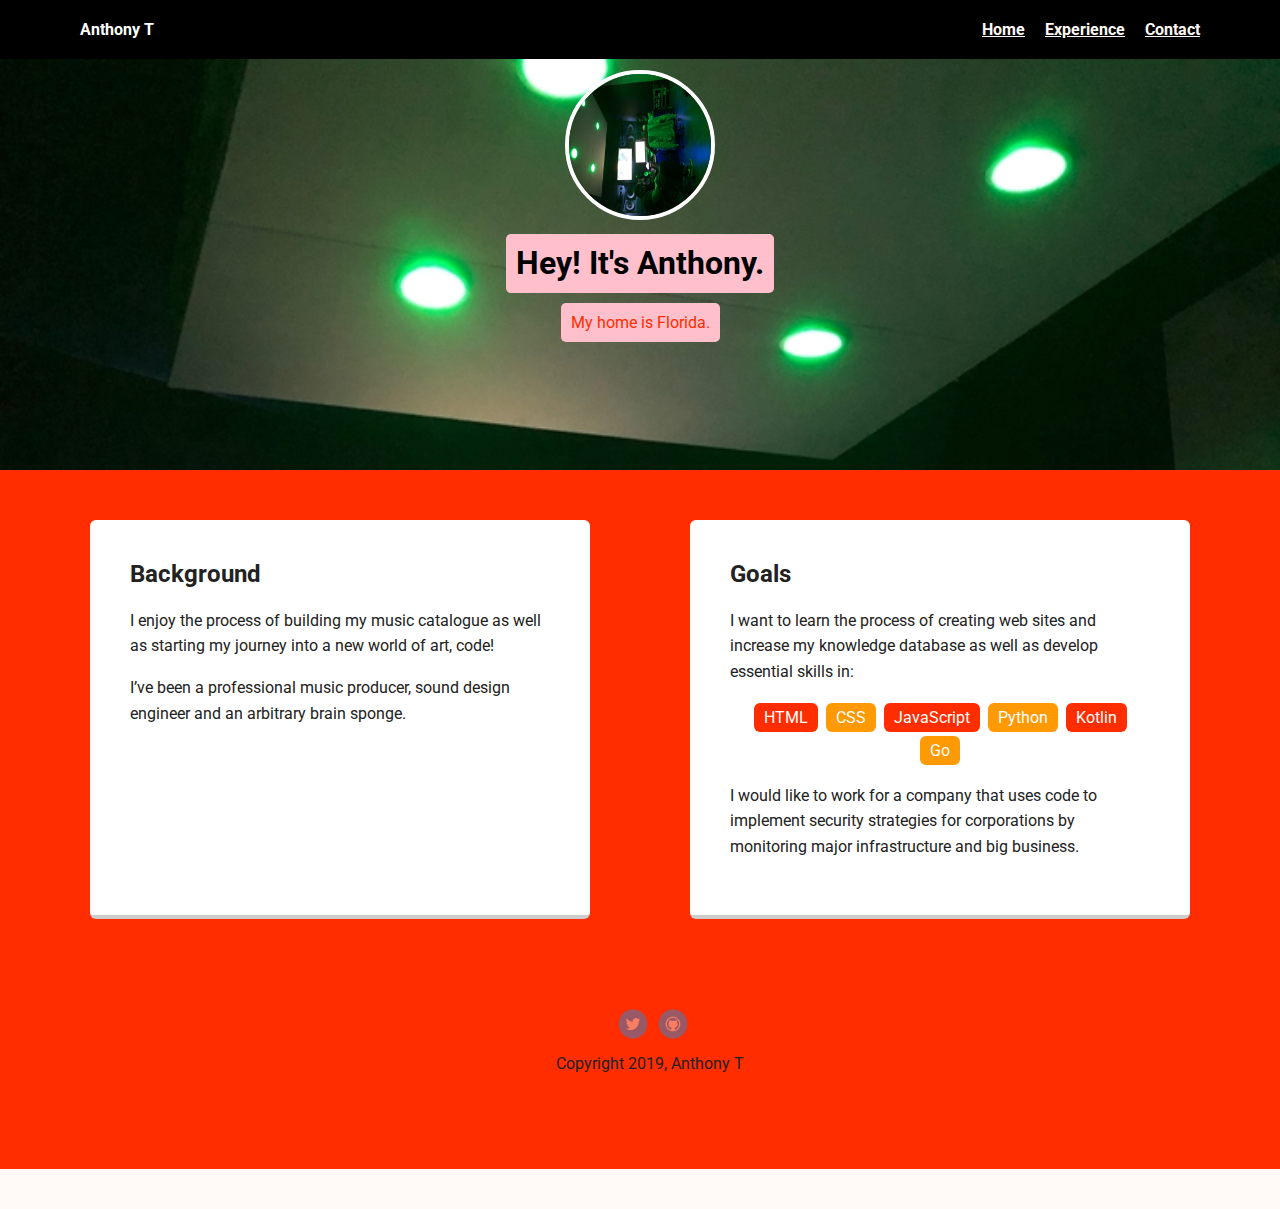
<file: index.html>
<!doctype html>
<html lang="en">
<head>
  <meta charset="utf-8">
  <title>Anthony T's Profile</title>
  <meta name="viewport" content="width=device-width, initial-scale=1.0">
  <link rel="stylesheet" href="styles.css">
  <link href="https://fonts.googleapis.com/css?family=Muli%7CRoboto:400,300,500,700,900" rel="stylesheet"></head>
  <body>

    <div class="main-nav">
        <ul class="nav">
          <li class="name">Anthony T</li>
          <li><a href="index.html">Home</a></li>
          <li><a href="experience.html">Experience</a></li>
          <li><a href="contact.html">Contact</a></li>
        </ul>
    </div>

    <header title="Music">
      <img src="resizedstudiopic.png" alt="Grand Bay Recording Studio" class="profile-image">
      <h1 class="tag name">Hey! It's Anthony.</h1>
      <p class="tag location">My home is Florida.</p>
    </header>

    <main class="flex">
      <div class="card">
        <h2>Background</h2>
        <p>I enjoy the process of building my music catalogue as well as starting my journey into a new world of art, code!</p>
        <p>I’ve been a professional music producer, sound design engineer and an arbitrary brain sponge.</p>
      </div>

      <div class="card">
        <h2>Goals</h2>
        <p>I want to learn the process of creating web sites and increase my knowledge database as well as develop essential skills in:</p>
        <ul class="skills">
          <li>HTML</li>
          <li>CSS</li>
          <li>JavaScript</li>
          <li>Python</li>
          <li>Kotlin</li>
          <li>Go</li>
        </ul>
        <p>I would like to work for a company that uses code to implement security strategies for corporations by monitoring major infrastructure and big business.</p>
      </div>

    </main>
    <footer>
      <ul>
        <li><a href="https://twitter.com/Jasondaxon" class="social twitter">Twitter</a></li>
        <li><a href="https://github.com/jmananthony06" class="social github">Github</a></li>
      </ul>
      <p class="copyright">Copyright 2019, Anthony T</p>
    </footer>
  </body>
  </html>
</file>
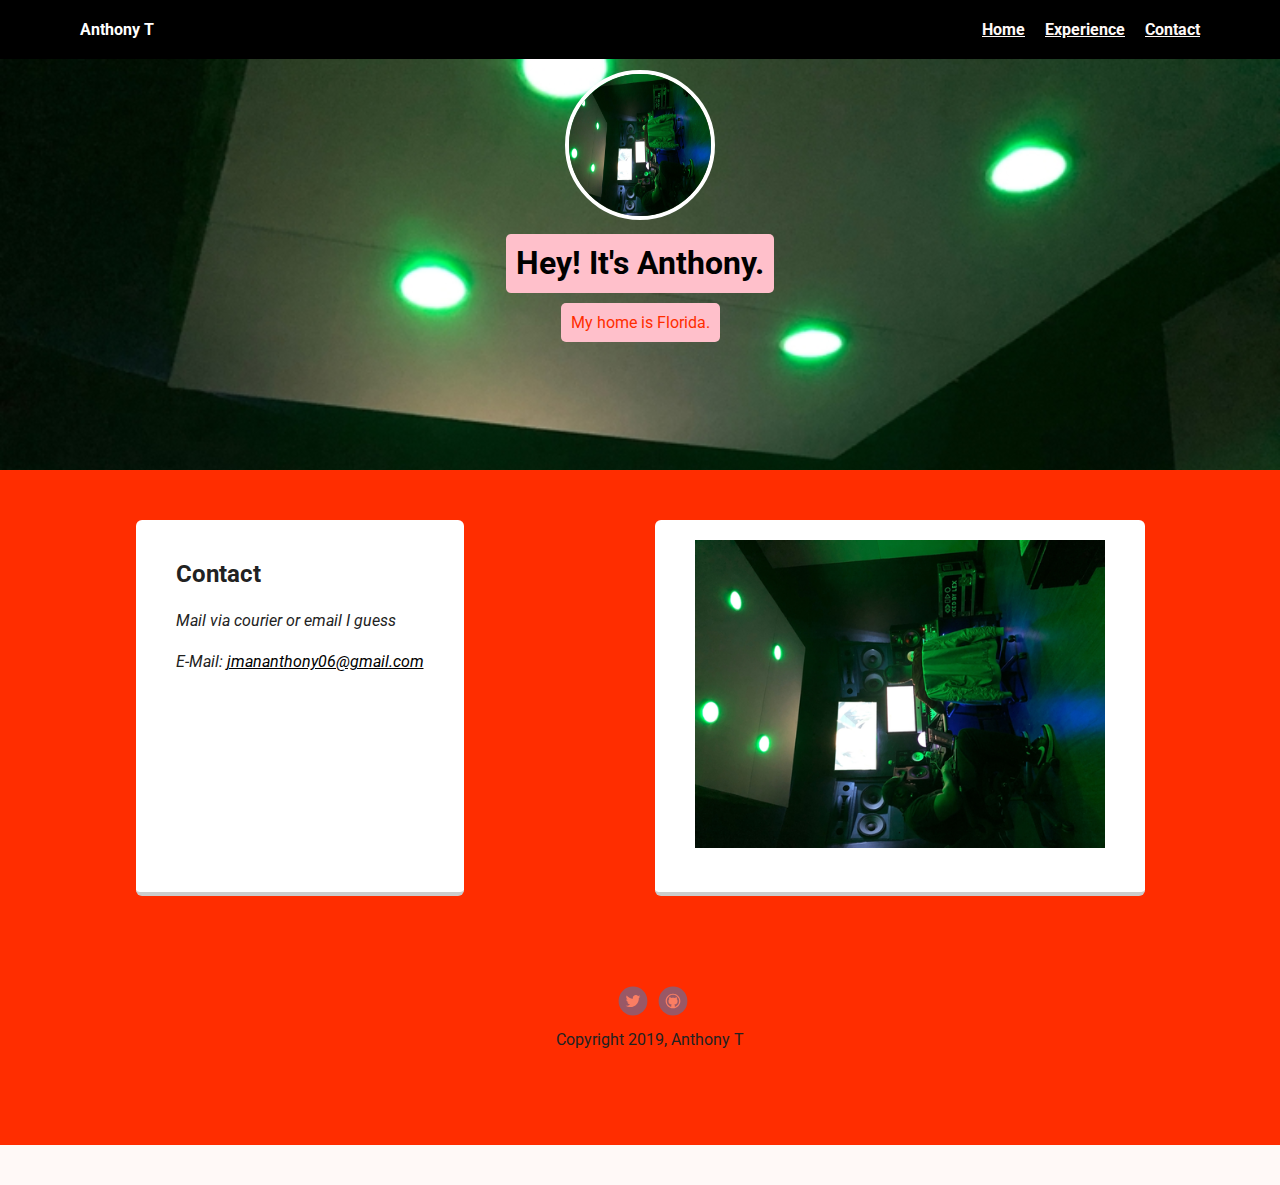
<file: contact.html>
<!doctype html>
<html lang="en">
<head>
  <meta charset="utf-8">
  <title>Anthon T's Profile</title>
  <meta name="viewport" content="width=device-width, initial-scale=1.0">
  <link rel="stylesheet" href="styles.css">
  <link href="https://fonts.googleapis.com/css?family=Muli%7CRoboto:400,300,500,700,900" rel="stylesheet"></head>
  <body>

    <div class="main-nav">
        <ul class="nav">
          <li class="name">Anthony T</li>
          <li><a href="index.html">Home</a></li>
          <li><a href="experience.html">Experience</a></li>
          <li><a href="contact.html">Contact</a></li>
        </ul>
    </div>

    <header title="Music">
      <img src="resizedstudiopic.png" alt="Grand Bay Recording Studio" class="profile-image">
      <h1 class="tag name">Hey! It's Anthony.</h1>
      <p class="tag location">My home is Florida.</p>
    </header>

    <main class="flex">
     <div class="card">
       <h2>Contact</h2>
       <address>
         <p>Mail via courier or email I guess</p>
         <p>E-Mail: <a href="mailto:jmananthony06@gmail.com?subject=Hey%20There">jmananthony06@gmail.com</a></p>
       </address>

     </div>

     <div class="card">
               <img width="410" src="resizedstudiopic.png" alt="Grand Bay Recording Studio" class="contact-img">
     </div>

   </main>
   <footer>
     <ul>
       <li><a href="https://twitter.com/Jasondaxon" class="social twitter">Twitter</a></li>
       <li><a href="https://github.com/jmananthony06" class="social github">Github</a></li>
     </ul>
     <p class="copyright">Copyright 2019, Anthony T</p>
   </footer>
   </body>
   </html>
</file>
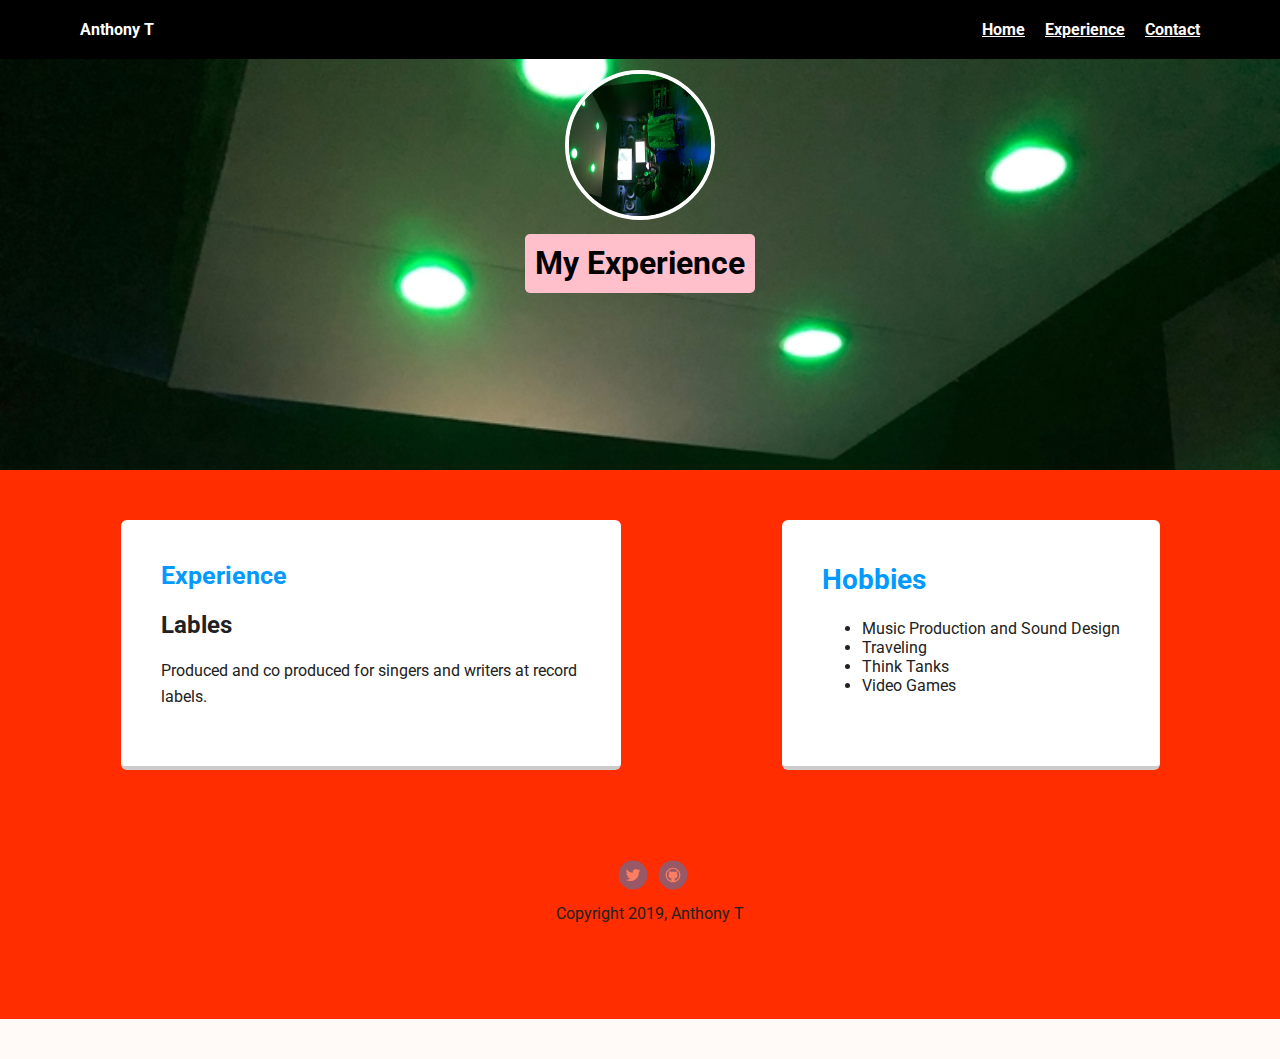
<file: experience.html>
<!doctype html>
<html lang="en">
<head>
  <meta charset="utf-8">
  <title>Anthony T's Profile</title>
  <meta name="viewport" content="width=device-width, initial-scale=1.0">
  <link rel="stylesheet" href="styles.css">
  <link href="https://fonts.googleapis.com/css?family=Muli%7CRoboto:400,300,500,700,900" rel="stylesheet"></head>
  <body>

    <div class="main-nav">
        <ul class="nav">
          <li class="name">Anthony T</li>
          <li><a href="index.html">Home</a></li>
          <li><a href="experience.html">Experience</a></li>
          <li><a href="contact.html">Contact</a></li>
        </ul>
    </div>

    <header title="Music">
      <img src="resizedstudiopic.png" alt="Grand Bay Recording Studio" class="profile-image">
      <h1 class="tag name">My Experience</h1>
    </header>

    <main class="flex">
      <div class="card">
        <h2 style="color: #0399ff; font-size:25px">Experience</h2>

		      <h2>Lables</h2>
		        <p>Produced and co produced for singers and writers at record labels.</p>

      </div>

      <div class="card">
        <h2 style="color: #0399ff; font-size:28px">Hobbies</h2>
        <ul class="hobbies-nav">
			<li>Music Production and Sound Design</li>
			<li>Traveling</li>
			<li>Think Tanks</li>
			<li>Video Games</li>
		</ul>
      </div>

    </main>
    <footer>
      <ul>
        <li><a href="https://twitter.com/Jasondaxon" class="social twitter">Twitter</a></li>
        <li><a href="https://github.com/jmananthony06" class="social github">Github</a></li>
      </ul>
      <p class="copyright">Copyright 2019, Anthony T</p>
    </footer>
  </body>
  </html>
</file>
<file: styles.css>
/* Global Layout Set-up */
* {
  box-sizing: border-box;
}

body {
  margin: 0;
  padding: 0;
  text-align: center;
  font-family: 'Roboto', sans-serif;
  color: #222;
  background: #FF2D00;
  border-bottom: 40px solid #FFF9F7;
}
/* Link Styles */

a {
  text-decoration: underline;
  color: #FFF9F7;
}
a:hover {
  color: #FFF9F7;
}

/* Section Styles */

.main-nav {
  width: 100%;
  background: black;
  min-height: 30px;
  padding: 10px;
  position: fixed;
  text-align: center;
}
.nav {
  display: flex;
  justify-content: space-around;
  font-weight: 700;
  list-style-type: none;
  margin: 0 auto;
  padding: 0;
}

.nav .name {
    display: block;
    margin-right: auto;
    color: white;
}
.nav li {
  padding: 10px 10px 10px 10px;
}
.nav a {
  transition: all .2s;
}
.nav a:hover {
  color: #FF2D00;
}

header {
  text-align: center;
  background: url('resizedstudiopic.jpg') no-repeat top center ;
  background-size: cover;
  overflow: hidden;
  padding-top: 20px;
}
header {
  line-height: 1.2;
}
header .profile-image {
  margin-top: 50px;
  width: 150px;
  height: 150px;
  border-radius: 50%;
  border: 4px solid white;
  transition: all .5s;
}
header .profile-image:hover {
  transform: scale(1.1) rotate(90deg);
  margin-left: auto;
  margin-right: auto;
  margin-top: 50px;
  margin-bottom: 60px;
}

.contact-image{
  width: 300px;
}

.tag {
  background-color: pink;
  color: black;
  padding: 10px;
  border-radius: 5px;
  display: table;
  margin: 10px auto;
}
.location {
  background-color: pink;
  color: #FF2D00;
}
.card {
  margin: 30px;
  padding: 20px 40px 40px;
  max-width: 500px;
  text-align: left;
  background: white;
  border-bottom: 4px solid #ccc;
  border-radius: 6px;
  transition: all .5s;
}
.card:hover {
  border-color: black;
}

ul.skills {
  padding: 0;
  text-align: center;
}

.skills li {
  border-radius: 6px;
  display: inline-block;
  background: #ff9904;
  color: white;
  padding: 5px 10px;
  margin: 2px;
}

.skills li:nth-child(odd) {
  background: #FF2D00;
}

footer {
  width: 100%;
  min-height: 30px;
  padding: 20px 0 40px 20px;
}

footer .copyright {
  top: -8px;
  font-size: .75em;
}

footer ul {
  list-style-type: none;
  margin: 0;
  padding: 0;
}

footer ul li {
  display: inline-block;
}

a.social {
  display: inline-block;
  text-indent: -9999px;
  margin-left: 5px;
  width: 30px;
  height: 30px;
  background-size: 30px 30px;
  opacity: .4;
  transition: all .5s;
}
a.twitter {
  background-image: url(twitter.svg);
}
a.github {
  background-image: url(github.svg);
}
a.social:hover {
  opacity: 1;
}
.clearfix {
  clear: both;
}

/* Styles for larger screens */
@media screen and (min-width: 720px) {

  .flex {
      display: -ms-flexbox;      /* TWEENER - IE 10 */
      display: flex;
      max-width: 1200px;
      -ms-flex-pack: distribute;
      justify-content: space-around;
      margin: 0 auto;
  }

  header {
    min-height: 470px;
  }

  .nav {
    max-width: 1200px;
    padding: 0 30px;
  }


  main {
    padding-top: 20px;
  }

  main p {
    line-height: 1.6em;
  }

  footer {
    font-size: 1.3em;
    max-width: 1200px;
    margin: 40px auto;
  }

  address p a {
    color: black;
  }

}
</file>
